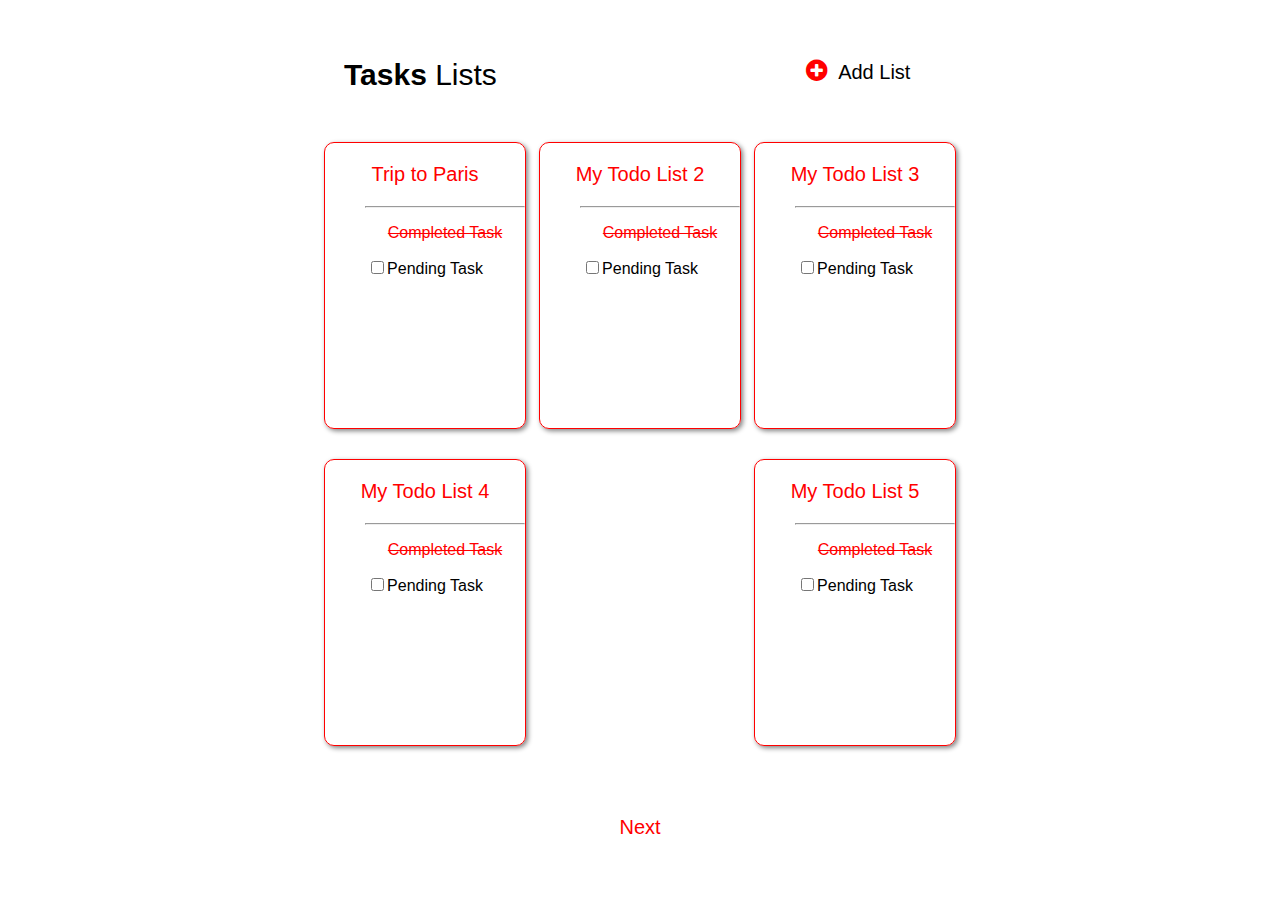
<file: index.html>
<!DOCTYPE html>
<html lang="en">
<head>
    <meta charset="UTF-8">
    <meta name="viewport" content="width=device-width, initial-scale=1.0">
    <link rel="stylesheet" href="https://cdnjs.cloudflare.com/ajax/libs/font-awesome/4.7.0/css/font-awesome.min.css">
    <link rel = "stylesheet" href = "./cardOne.css">
    <title>Card One</title>
</head>
<body>
    <div class="main">
        <div class ="cards-heading-container">
            <div class = "head-text">
                <p><b>Tasks</b> Lists</p>
            </div>
            <div class = "list-text">
                <i class="fa fa-plus-circle"></i>&nbsp;&nbsp;<span>Add List</span>
            </div>
        </div>
        <div class = "card-main-container">
            <div class = "card-container ">
                <div class = "card-head-text">
                    <p>Trip to Paris</p>
                </div>
                <div class = "card-body-text">
                    <hr>
                    <p><del>Completed Task</del></p>
                </div >
                <div class = "check-box">
                    <input type ="checkbox" value = "pending-task">Pending Task
                </div>
            </div>
            
            <div class = "card-container">
                <div class = "card-head-text">
                    <p>My Todo List 2</p>
                </div>
                <div class = "card-body-text">
                    <hr>
                    <p><del>Completed Task</del></p>
                </div >
                <div class = "check-box">
                    <input type ="checkbox" value = "pending-task">Pending Task
                </div>
            </div>
            <div class = "card-container">
                <div class = "card-head-text">
                    <p>My Todo List 3</p>
                </div>
                <div class = "card-body-text">
                    <hr>
                    <p><del>Completed Task</del></p>
                </div >
                <div class = "check-box">
                    <input type ="checkbox" value = "pending-task">Pending Task
                </div>
            </div>
            <div class = "card-container">
                <div class = "card-head-text">
                    <p>My Todo List 4</p>
                </div>
                <div class = "card-body-text">
                    <hr>
                    <p><del>Completed Task</del></p>
                </div>
                <div class = "check-box">
                    <input type ="checkbox" value = "pending-task">Pending Task
                </div>
            </div>
            <div class = "card-container">
                <div class = "card-head-text">
                    <p>My Todo List 5</p>
                </div>
                <div class = "card-body-text">
                    <hr>
                    <p><del>Completed Task</del></p>
                </div>
                <div class = "check-box">
                    <input type ="checkbox" value = "pending-task">Pending Task
                </div>
            </div>
        </div>
        <div class = "pagination">
            <a href = "./cardTwo.html">Next</a>
        </div>
    </div>
</body>
</html>
</file>
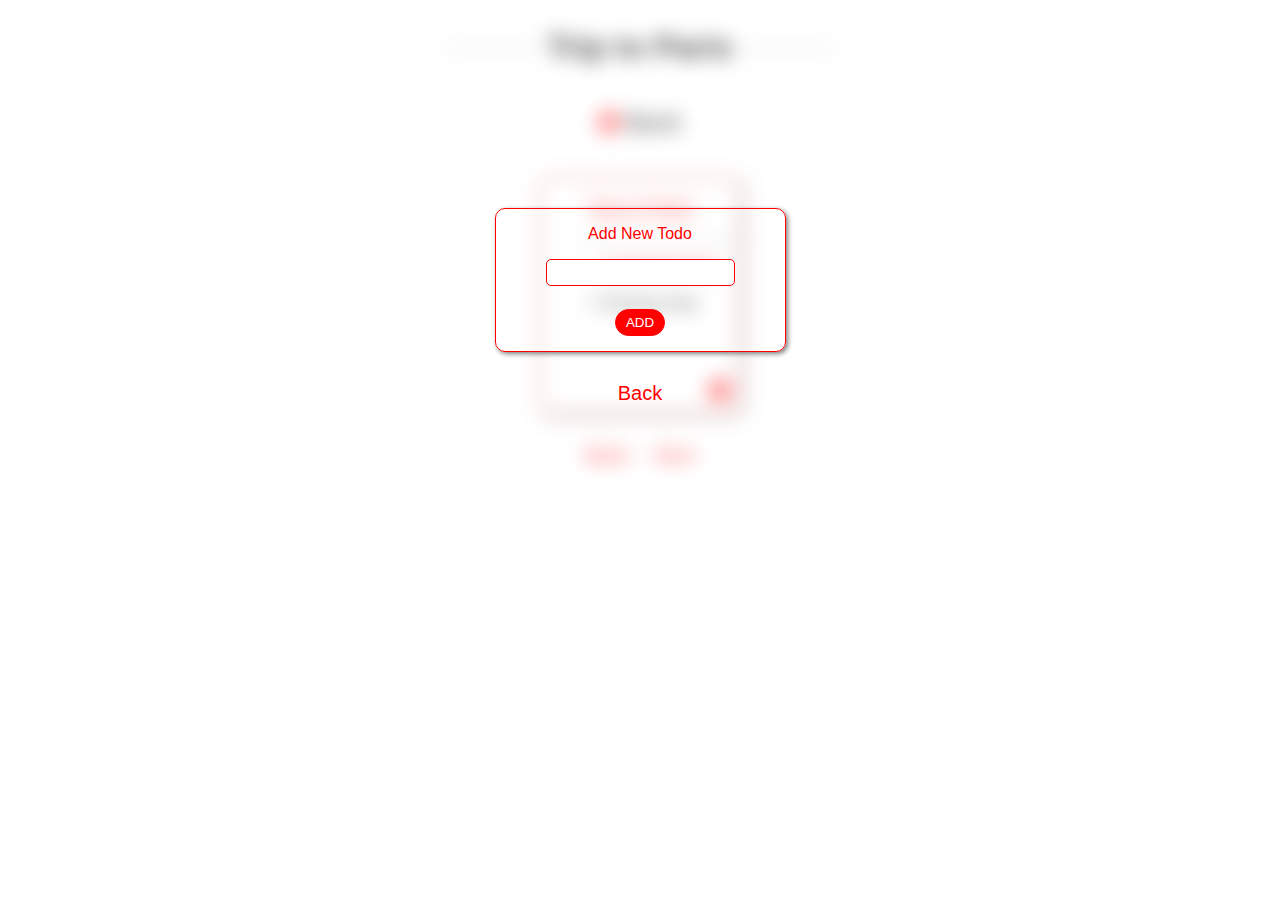
<file: cardFour.html>
<!DOCTYPE html>
<html lang="en">
<head>
    <meta charset="UTF-8">
    <meta name="viewport" content="width=device-width, initial-scale=1.0">
    <link rel="stylesheet" href="https://cdnjs.cloudflare.com/ajax/libs/font-awesome/4.7.0/css/font-awesome.min.css">
    <title>Card Four</title>
    <link rel ="stylesheet" href="./cardFour.css">
</head>
<body>
    <div class = "container">
        <div class = "main">
            <div class = "head-block">
                <div class="line"><hr></div>
                <div class = "heading"><h1>Trip to Paris</h1></div>
                <div class="line"><hr></div>
            </div>
            <div class = "mobile-head-block">
                <i class="fa fa-arrow-circle-left" aria-hidden="true"></i>
                <span class = "heading"><h1>Trip to Paris</h1></span>
            </div>
            <div class = "back">
                <i class="fa fa-arrow-circle-left" aria-hidden="true"></i>
                <span>Back</span>
            </div>
            <div class = "card-container">
                <div class = "card-head-text">
                    <p>Trip to Paris</p>
                </div>
                <div class = "card-body-text">
                    <hr>
                    <p><del>Completed Task</del></p>
                </div >
                <div>
                    <input type ="checkbox" value = "pending-task">Pending Task
                </div>
                <i class="fa fa-plus-circle"></i>
            </div>
            <div class = "pagination">
                <a href = "./index.html">Back</a>
                <a href = "./cardThree.html">Next</a>
            </div>
        </div>
    </div>
    <div class = "top-container">
        <div class = "main-head">
            <div class = "card-container-head">
                <p>Add New Todo</p>
                <input type = "text"><br/>
                <button>ADD</button>
            </div>
            <div class = "pagination-head">
                <a href = "./cardThree.html">Back</a>
            </div>
        </div>
    </div>
</body>
</html>
</file>
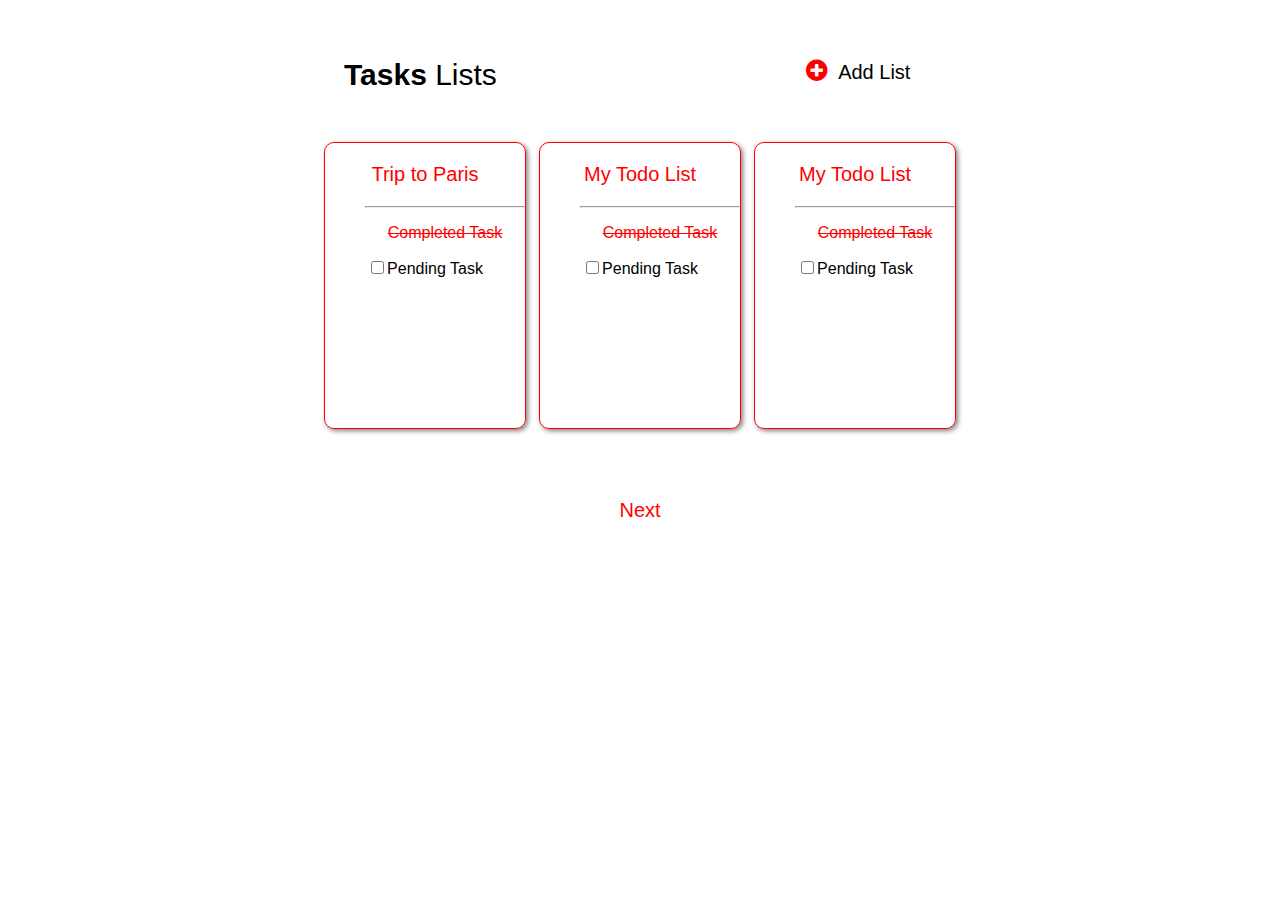
<file: cardOne.html>
<!DOCTYPE html>
<html lang="en">
<head>
    <meta charset="UTF-8">
    <meta name="viewport" content="width=device-width, initial-scale=1.0">
    <link rel="stylesheet" href="https://cdnjs.cloudflare.com/ajax/libs/font-awesome/4.7.0/css/font-awesome.min.css">
    <link rel = "stylesheet" href = "./cardOne.css">
    <title>Card One</title>
</head>
<body>
    <div class="main">
        <div class ="cards-heading-container">
            <div class = "head-text">
                <p><b>Tasks</b> Lists</p>
            </div>
            <div class = "list-text">
                <i class="fa fa-plus-circle"></i>&nbsp;&nbsp;<span>Add List</span>
            </div>
        </div>
        <div class = "card-main-container">
            <div class = "card-container">
                <div class = "card-head-text">
                    <p>Trip to Paris</p>
                </div>
                <div class = "card-body-text">
                    <hr>
                    <p><del>Completed Task</del></p>
                </div >
                <div>
                    <input type ="checkbox" value = "pending-task">Pending Task
                </div>
            </div>
            <div class = "card-container">
                <div class = "card-head-text">
                    <p>My Todo List</p>
                </div>
                <div class = "card-body-text">
                    <hr>
                    <p><del>Completed Task</del></p>
                </div >
                <div>
                    <input type ="checkbox" value = "pending-task">Pending Task
                </div>
            </div>
            <div class = "card-container">
                <div class = "card-head-text">
                    <p>My Todo List</p>
                </div>
                <div class = "card-body-text">
                    <hr>
                    <p><del>Completed Task</del></p>
                </div >
                <div>
                    <input type ="checkbox" value = "pending-task">Pending Task
                </div>
            </div>
        </div>
        <div class = "pagination">
            <a href = "./cardTwo.html">Next</a>
        </div>
    </div>
</body>
</html>
</file>
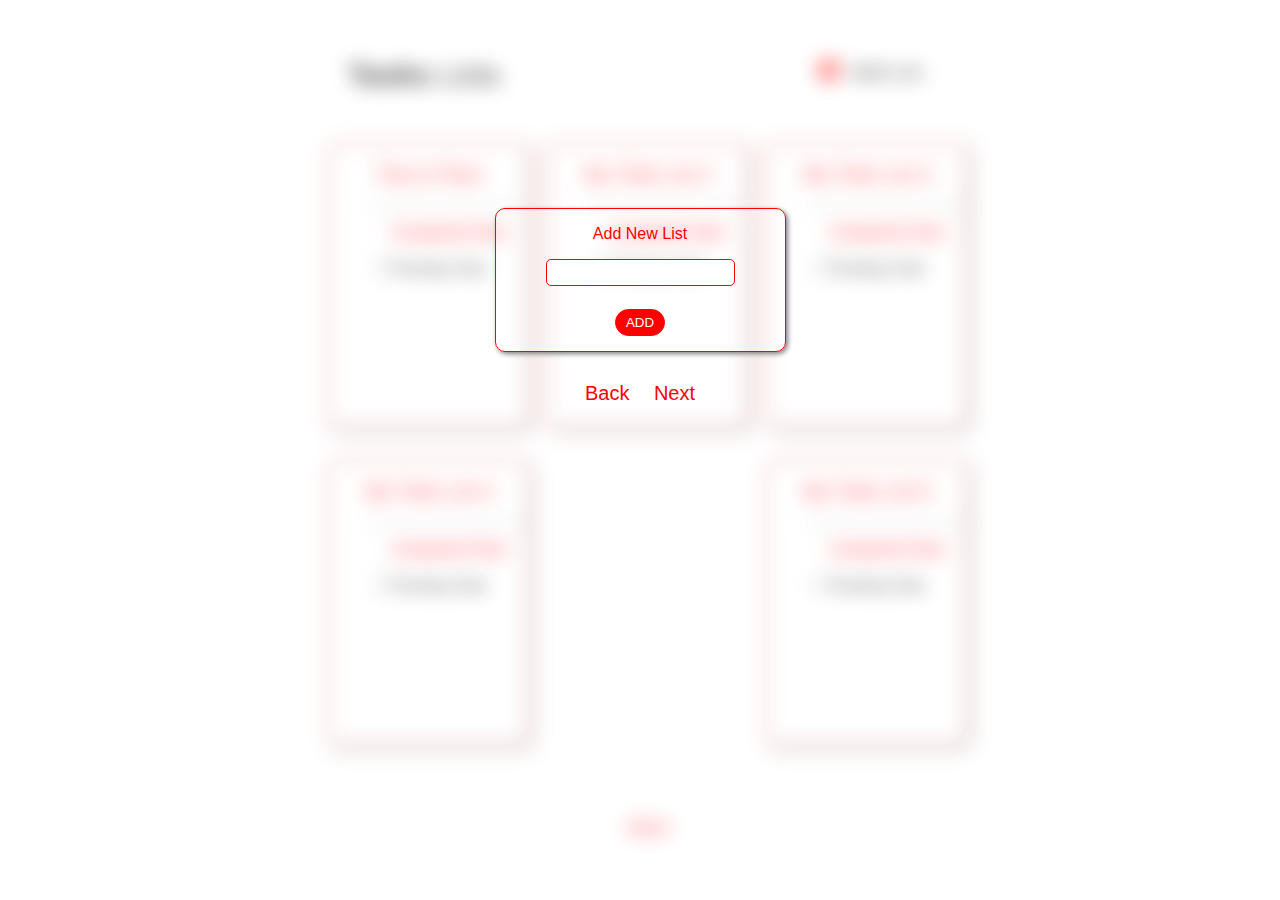
<file: cardThree.html>
<!DOCTYPE html>
<html lang="en">
<head>
    <meta charset="UTF-8">
    <meta name="viewport" content="width=device-width, initial-scale=1.0">
    <link rel="stylesheet" href="https://cdnjs.cloudflare.com/ajax/libs/font-awesome/4.7.0/css/font-awesome.min.css">
    <title>Card Three</title>
    <link rel ="stylesheet" href="./cardThree.css">
</head>
<body class = "container">
    <div class="main">
        <div class ="cards-heading-container">
            <div class = "head-text">
                <p><b>Tasks</b> Lists</p>
            </div>
            <div class = "list-text">
                <i class="fa fa-plus-circle"></i>&nbsp;&nbsp;<span>Add List</span>
            </div>
        </div>
        <div class = "card-main-container">
            <div class = "card-container ">
                <div class = "card-head-text">
                    <p>Trip to Paris</p>
                </div>
                <div class = "card-body-text">
                    <hr>
                    <p><del>Completed Task</del></p>
                </div >
                <div class = "check-box">
                    <input type ="checkbox" value = "pending-task">Pending Task
                </div>
            </div>
            
            <div class = "card-container">
                <div class = "card-head-text">
                    <p>My Todo List 2</p>
                </div>
                <div class = "card-body-text">
                    <hr>
                    <p><del>Completed Task</del></p>
                </div >
                <div class = "check-box">
                    <input type ="checkbox" value = "pending-task">Pending Task
                </div>
            </div>
            <div class = "card-container">
                <div class = "card-head-text">
                    <p>My Todo List 3</p>
                </div>
                <div class = "card-body-text">
                    <hr>
                    <p><del>Completed Task</del></p>
                </div >
                <div class = "check-box">
                    <input type ="checkbox" value = "pending-task">Pending Task
                </div>
            </div>
            <div class = "card-container">
                <div class = "card-head-text">
                    <p>My Todo List 4</p>
                </div>
                <div class = "card-body-text">
                    <hr>
                    <p><del>Completed Task</del></p>
                </div>
                <div class = "check-box">
                    <input type ="checkbox" value = "pending-task">Pending Task
                </div>
            </div>
            <div class = "card-container">
                <div class = "card-head-text">
                    <p>My Todo List 5</p>
                </div>
                <div class = "card-body-text">
                    <hr>
                    <p><del>Completed Task</del></p>
                </div>
                <div class = "check-box">
                    <input type ="checkbox" value = "pending-task">Pending Task
                </div>
            </div>
        </div>
        <div class = "pagination">
            <a href = "./cardTwo.html">Next</a>
        </div>
    </div>
    <div class = "top-container">
        <div class = "main-head">
            <div class = "card-container-head">
                <p>Add New List</p>
                <input type = "text"><br/>
                <button>ADD</button>
            </div>
            <div class = "pagination-head">
                <a href = "./cardTwo.html">Back</a>
                <a href = "./cardFour.html">Next</a>
            </div>
        </div>
    </div>
</body>
</html>
</file>
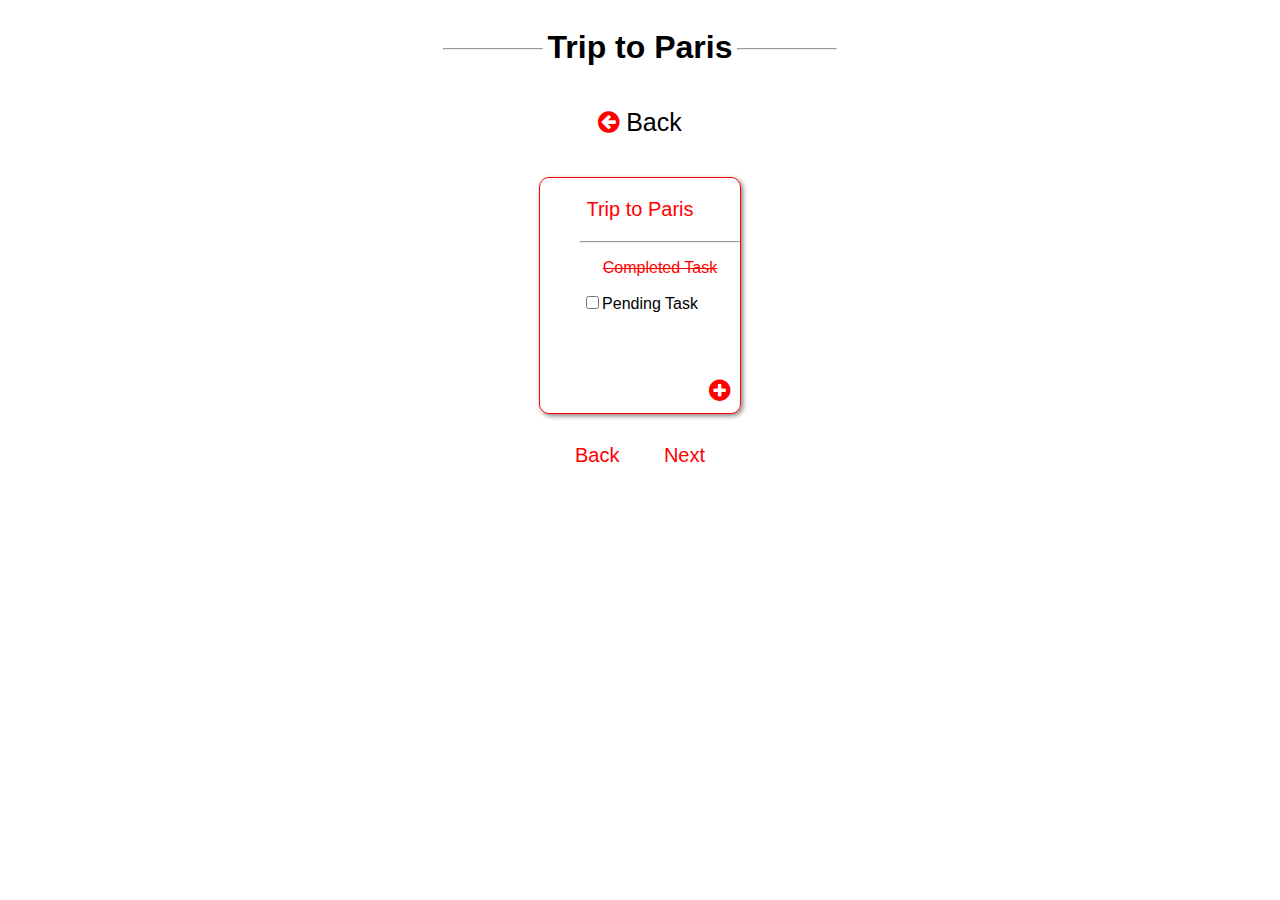
<file: cardTwo.html>
<!DOCTYPE html>
<html lang="en">
<head>
    <meta charset="UTF-8">
    <meta name="viewport" content="width=device-width, initial-scale=1.0">
    <link rel="stylesheet" href="https://cdnjs.cloudflare.com/ajax/libs/font-awesome/4.7.0/css/font-awesome.min.css">
    <title>Card Two</title>
    <link rel ="stylesheet" href ="./cardTwo.css">
</head>
<body>
    <div class = "main">
        <div class = "head-block">
            <div class="line"><hr></div>
            <div class = "heading"><h1>Trip to Paris</h1></div>
            <div class="line"><hr></div>
        </div>
        <div class = "mobile-head-block">
            <i class="fa fa-arrow-circle-left" aria-hidden="true"></i>
            <span class = "heading"><h1>Trip to Paris</h1></span>
        </div>
        <div class = "back">
            <i class="fa fa-arrow-circle-left" aria-hidden="true"></i>
            <span>Back</span>
        </div>
        <div class = "card-container">
            <div class = "card-head-text">
                <p>Trip to Paris</p>
            </div>
            <div class = "card-body-text">
                <hr>
                <p><del>Completed Task</del></p>
            </div >
            <div>
                <input type ="checkbox" value = "pending-task">Pending Task
            </div>
            <i class="fa fa-plus-circle"></i>
        </div>
        <div class = "pagination">
            <a href = "./index.html">Back</a>
            <a href = "./cardThree.html">Next</a>
        </div>
    </div>
</body>
</html>
</file>
<file: cardOne.css>
.main{
    font-family: 'Segoe UI', Tahoma, Geneva, Verdana, sans-serif;
    display:flex;
    flex-direction:column;
    width:100%;
}

.cards-heading-container{
    display:flex;
    justify-content: space-between;
    width:50%;
    margin:auto;
}

.head-text{
    width:200px;
    box-sizing:border-box;
    padding:20px;
    font-size:30px;
}

.list-text{
    display: inline-block;
    width:200px;
    box-sizing:border-box;
    padding-top:50px;
    padding-left:50px;
    font-size:20px;
}

.fa-plus-circle{
    font-size:25px;
    color:red;
}

.card-main-container{
    display: flex;
    flex-wrap:wrap;
    justify-content: space-between;
    width:50%;
    height:50%;
    margin:auto;
    margin-top:0px;
}

.card-container{
    width : 200px;
    border:1px solid red;
    border-radius:10px;
    padding-bottom:150px;
    text-align:center;
    box-shadow:2px 2px 5px gray;
    margin-bottom: 30px;
}

.card-head-text{
    color:red;
    text-align: center;
    font-size: 20px;
}

.card-body-text{
    margin-right:0px;
    margin-left:40px;
    color:red;
}

.pagination{
    text-align:center;
    margin:40px;
}

a{
    font-size:20px;
    color:red;
    text-decoration: none;
}

@media (max-width:480px){
    .cards-heading-container{
        width:70%;
    }
    .head-text{
        width:200px;
        padding:0px;
        font-size:30px;
    }
    span{
        display : none;
    }
    .list-text{
        width:50px;
        padding:0px;
        padding-top:40px;
        padding-left:10px;
        font-size:10px;
    }
    .card-main-container{
        flex-direction: column;
        width:70%;
    }
    .card-body-text{
        display: none;
    }
    .check-box{
        display:none;
    }
    .card-head-text{
        text-align: left;
        padding-left:20px;
    }
    .card-container{
        width:100%;
        box-sizing: border-box;
        padding:2px;
        margin:5px;
    }
    .pagination{
        margin:20px;
    }
}
</file>
<file: cardFour.css>
html, body {
    overflow: auto;
}
body{
    font-family: 'Segoe UI', Tahoma, Geneva, Verdana, sans-serif;
}
.container{
    display: flex;
    justify-content: space-around;
}
.main{
    display: flex;
    justify-content: space-around;
    flex-direction: column;
    position: absolute;
    opacity:0.7;
    filter: blur(10px);
}

.head-block{
    text-align: center;
}
.mobile-head-block{
    display:none;
}
.line{
    display: inline-block;
    width : 100px;
}

.heading{
    display : inline-block;   
}

.back{
    text-align:center;
    margin-top:20px;
    margin-bottom: 40px;
    font-size: 25px;
}

.card-container{
    width : 200px;
    border:1px solid red;
    border-radius:10px;
    box-shadow:2px 2px 5px gray;
    padding-bottom:100px;
    text-align:center;
    margin:auto;
    position:relative;
}

.card-head-text{
    color:red;
    text-align: center;
    font-size: 20px;
}

.card-body-text{
    margin-right:0px;
    margin-left:40px;
    color:red;
}

.fa-arrow-circle-left{
    font-size:25px;
    color:red;
}

.fa-plus-circle{
    font-size:25px;
    color:red;
    position:absolute;
    bottom:10px;
    right:10px;
}

.pagination{
    margin:30px;
    text-align :center;
}

a{
    font-size:20px;
    margin:20px;
    color:red;
    text-decoration: none;
}

.top-container{
    display: flex;
    justify-content: center;
    margin-top:200px;
}
.main-head{
    display:flex;
    flex-direction: column;
    font-family: 'Segoe UI', Tahoma, Geneva, Verdana, sans-serif;
    position:relative;
    z-index :10;
}

.card-container-head{
    border:1px solid red;
    border-radius:10px;
    box-shadow:2px 2px 5px gray;
    text-align:center;
    margin:auto;
    color:red;
}

input[type = "text"]{
    border:1px solid red;
    border-radius: 5px;
    display: block;
    padding:5px;
    margin-top:10px;
    margin-bottom:5px;
    margin-left:50px;
    margin-right:50px;
}

button{
    border:1px solid red;
    background-color: red;
    color:white;
    border-radius: 15px;
    margin-top:0px;
    padding:5px 10px;
    margin-bottom:15px;
}

.pagination-head{
    text-align :center;
    margin-top: 30px;
}

a{
    font-size:20px;
    margin:10px;
    color:red;
    text-decoration: none;
}


@media(max-width:480px){
    .pagination-head{
        margin-top: 50px;
    }
    .card-container-head{
        padding-top:20px;
        padding-bottom:20px;
    } 
    .line{
        display:none;
    }
    .back{
        display: none;
    }
    .head-block{
        display: none;
    }
    .fa-arrow-circle-left{
        font-size:2rem;
        color:red;
        align-self: center;
        margin:5px;
    }
    .mobile-head-block{
        display:initial;
        text-align: center;
    }
}
</file>
<file: cardThree.css>
html, body {
    overflow: auto;
}
.main{
    font-family: 'Segoe UI', Tahoma, Geneva, Verdana, sans-serif;
    display:flex;
    flex-direction:column;
    width:100%;
    position:absolute;
    opacity:0.7;
    filter: blur(10px);
}

.cards-heading-container{
    display:flex;
    justify-content: space-between;
    width:50%;
    margin:auto;
}

.head-text{
    width:200px;
    box-sizing:border-box;
    padding:20px;
    font-size:30px;
}

.list-text{
    display: inline-block;
    width:200px;
    box-sizing:border-box;
    padding-top:50px;
    padding-left:50px;
    font-size:20px;
}

.fa-plus-circle{
    font-size:25px;
    color:red;
}

.card-main-container{
    display: flex;
    flex-wrap:wrap;
    justify-content: space-between;
    width:50%;
    height:50%;
    margin:auto;
    margin-top:0px;
}

.card-container{
    width : 200px;
    border:1px solid red;
    border-radius:10px;
    padding-bottom:150px;
    text-align:center;
    box-shadow:2px 2px 5px gray;
    margin-bottom: 30px;
}

.card-head-text{
    color:red;
    text-align: center;
    font-size: 20px;
}

.card-body-text{
    margin-right:0px;
    margin-left:40px;
    color:red;
}

.pagination{
    text-align:center;
    margin:40px;
}

a{
    font-size:20px;
    color:red;
    text-decoration: none;
}
.top-container{
    display: flex;
    justify-content: center;
    margin-top:200px;
}
.main-head{
    display:flex;
    flex-direction: column;
    font-family: 'Segoe UI', Tahoma, Geneva, Verdana, sans-serif;
    position:relative;
    z-index :10;
}

.card-container-head{
    border:1px solid red;
    border-radius:10px;
    box-shadow:2px 2px 5px gray;
    text-align:center;
    margin:auto;
    color:red;
}

input[type = "text"]{
    border:1px solid red;
    border-radius: 5px;
    display: block;
    padding:5px;
    margin-top:10px;
    margin-bottom:5px;
    margin-left:50px;
    margin-right:50px;
}

button{
    border:1px solid red;
    background-color: red;
    color:white;
    border-radius: 15px;
    margin-top:0px;
    padding:5px 10px;
    margin-bottom:15px;
}

.pagination-head{
    text-align :center;
    margin-top: 30px;
}

a{
    font-size:20px;
    margin:10px;
    color:red;
    text-decoration: none;
}

@media(max-width:480px){
    .cards-heading-container{
        width:70%;
    }
    .head-text{
        width:200px;
        padding:0px;
        font-size:30px;
    }
    span{
        display : none;
    }
    .list-text{
        width:50px;
        padding:0px;
        padding-top:40px;
        padding-left:10px;
        font-size:10px;
    }
    .card-main-container{
        flex-direction: column;
        width:70%;
    }
    .card-body-text{
        display: none;
    }
    .check-box{
        display:none;
    }
    .card-head-text{
        text-align: left;
        padding-left:20px;
    }
    .card-container{
        width:100%;
        box-sizing: border-box;
        padding:2px;
        margin:5px;
    }
    .pagination{
        margin:20px;
    }
    .pagination-head{
        margin-top: 50px;
    }
    .card-container-head{
        padding-top:20px;
        padding-bottom:20px;
    }
}
</file>
<file: cardTwo.css>
body{
    font-family: 'Segoe UI', Tahoma, Geneva, Verdana, sans-serif;
}

.main{
    display: flex;
    justify-content: space-around;
    flex-direction: column;
}

.head-block{
    text-align: center;
}
.mobile-head-block{
    display:none;
}
.line{
    display: inline-block;
    width : 100px;
}

.heading{
    display : inline-block;   
}

.back{
    text-align:center;
    margin-top:20px;
    margin-bottom: 40px;
    font-size: 25px;
}

.card-container{
    width : 200px;
    border:1px solid red;
    border-radius:10px;
    box-shadow:2px 2px 5px gray;
    padding-bottom:100px;
    text-align:center;
    margin:auto;
    position:relative;
}

.card-head-text{
    color:red;
    text-align: center;
    font-size: 20px;
}

.card-body-text{
    margin-right:0px;
    margin-left:40px;
    color:red;
}

.fa-arrow-circle-left{
    font-size:25px;
    color:red;
    align-self: center;
}

.fa-plus-circle{
    font-size:25px;
    color:red;
    position:absolute;
    bottom:10px;
    right:10px;
}

.pagination{
    margin:30px;
    text-align :center;
}

a{
    font-size:20px;
    margin:20px;
    color:red;
    text-decoration: none;
}

@media(max-width:480px){
    .line{
        display:none;
    }
    .back{
        display: none;
    }
    .head-block{
        display: none;
    }
    .fa-arrow-circle-left{
        font-size:2rem;
        color:red;
        align-self: center;
        margin:5px;
    }
    .mobile-head-block{
        display:initial;
        text-align: center;
    }
}
</file>
